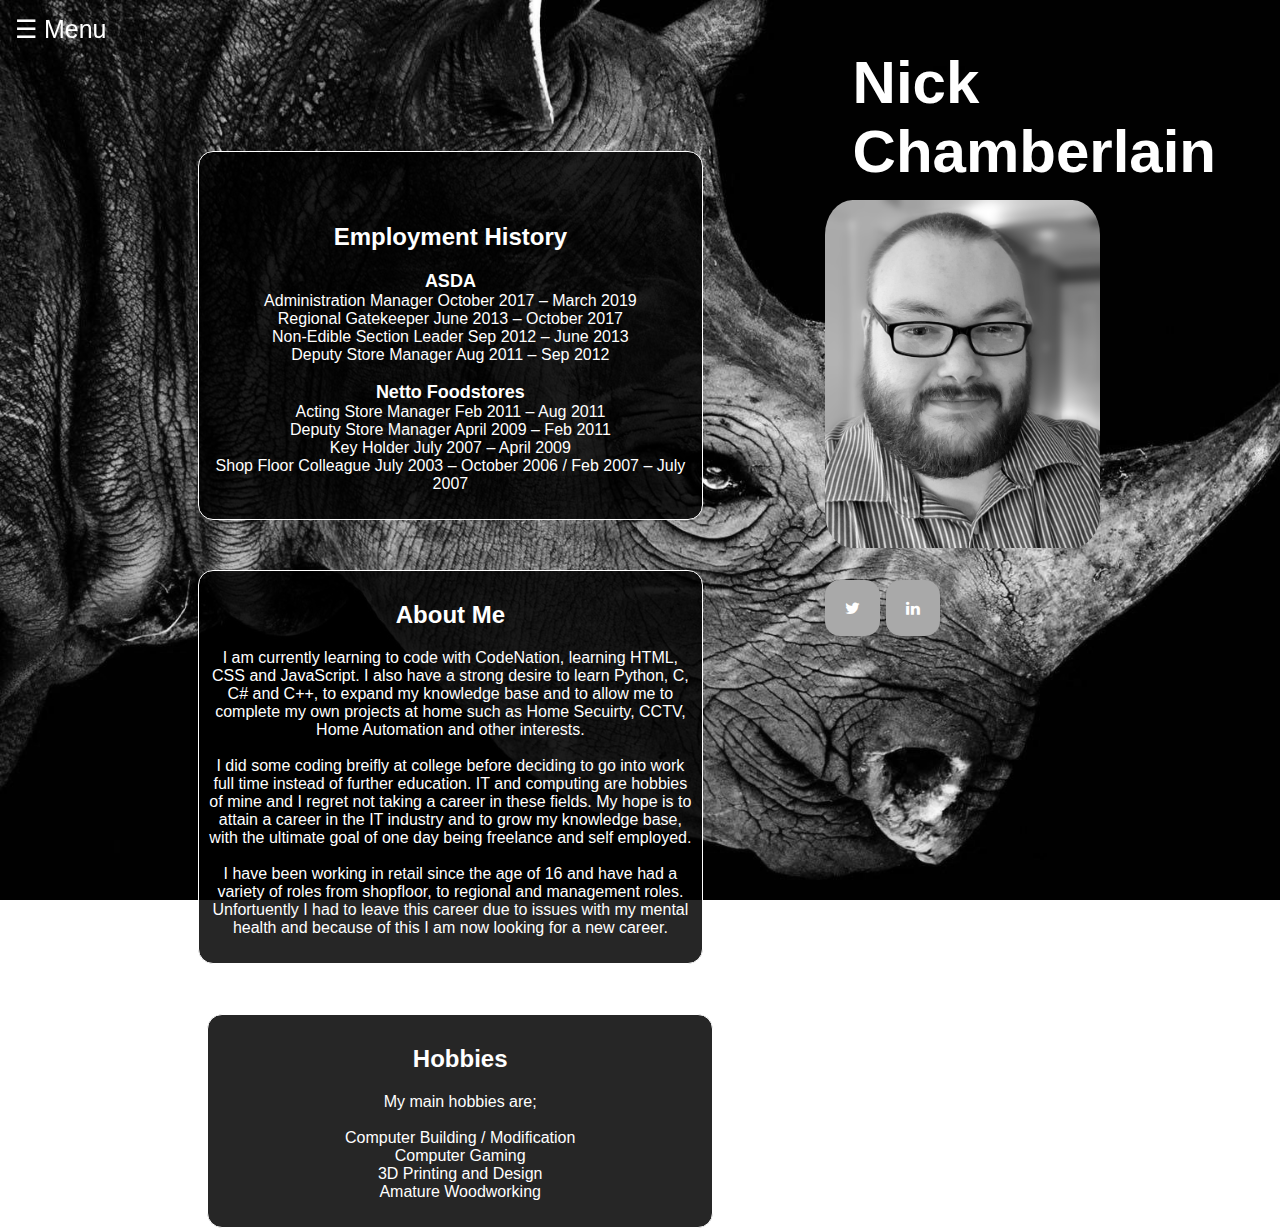
<file: aboutme.html>
<!DOCTYPE html>
<html lang="en">
<head>
    <script src="scripts/myjs.js"></script>
    <link href="styles/aboutme.css" rel="stylesheet" type="text/css">
    <link rel="stylesheet" href="https://cdnjs.cloudflare.com/ajax/libs/font-awesome/4.7.0/css/font-awesome.min.css">
    <meta charset="UTF-8">
    <meta name="viewport" content="width=device-width, initial-scale=1.0">
    <title>About Me</title>
</head>
<body>
    <div id="mySidenav" class="sidenav">
        <a href="javascript:void(0)" class="closebtn" onclick="closeNav()">&times;</a>
        <a href="index.html">Home</a>
        <a href="u1outcome1.html">Unit 1 Outcome 1</a>
        <a href="u1outcome2.html">Unit 1 Outcome 2</a>
        <a href="u1outcome3.html">Unit 1 Outcome 3</a>
        <a href="u2outcome1.html">Unit 2 Outcome 1</a>
        <a href="aboutme.html">About Me</a>
    </div>
       <span class="openbutton fade-1" onclick="openNav()">☰ Menu</span>
    </div>
    <div>
        <h1 class="ha">Nick <br>Chamberlain</h1>
    </div>
    <br>
    <div>
        <p class="pa">
            <img src="images/downloadmodify.png"> 
        </p>
    </div>
    <div class= "pa fa">
            <a href="https://twitter.com/Force980" class="fa fa-twitter" target="_blank"></a>
            <a href="https://www.linkedin.com/in/nick-chamberlain-4a56931a3/" class="fa fa-linkedin" target="_blank"></a>
    </div>
    <div class="hb">
        <p>
        <h2>Employment History</h2>
        <b><font size="4">ASDA</font></b>
            <br>Administration Manager October 2017 – March 2019
            <br>Regional Gatekeeper June 2013 – October 2017
            <br>Non-Edible Section Leader Sep 2012 – June 2013
            <br>Deputy Store Manager Aug 2011 – Sep 2012
            <br>
            <br><b><font size="4">Netto Foodstores</font></b>
            <br>Acting Store Manager Feb 2011 – Aug 2011
            <br>Deputy Store Manager April 2009 – Feb 2011
            <br>Key Holder July 2007 – April 2009
            <br>Shop Floor Colleague July 2003 – October 2006 / Feb 2007 – July 2007
        </p>
    </div>
    <div class="hc">
        <p>
        <h2>About Me</h2>
            I am currently learning to code with CodeNation, learning HTML, CSS and JavaScript. 
            I also have a strong desire to learn Python, C, C# and C++, to expand my knowledge 
            base and to allow me to complete my own projects at home such as Home Secuirty, CCTV, 
            Home Automation and other interests.
            <br>
            <br>
            I did some coding breifly at college before deciding to go into work full time instead of
            further education. IT and computing are hobbies of mine and I regret not taking a career in
            these fields. My hope is to attain a career in the IT industry and to grow my knowledge base,
            with the ultimate goal of one day being freelance and self employed.
            <br>
            <br>
            I have been working in retail since the age of 16 and have had a variety of roles from shopfloor,
            to regional and management roles. Unfortuently I had to leave this career due to issues with my 
            mental health and because of this I am now looking for a new career. 
        </p>
    </div>
    <div class="hd">
        <p>
        <h2>Hobbies</h2>
        My main hobbies are;
            <br>
            <br>Computer Building / Modification
            <br>Computer Gaming
            <br>3D Printing and Design
            <br>Amature Woodworking
        </p>
    </div>
</body>
</html>
</file>
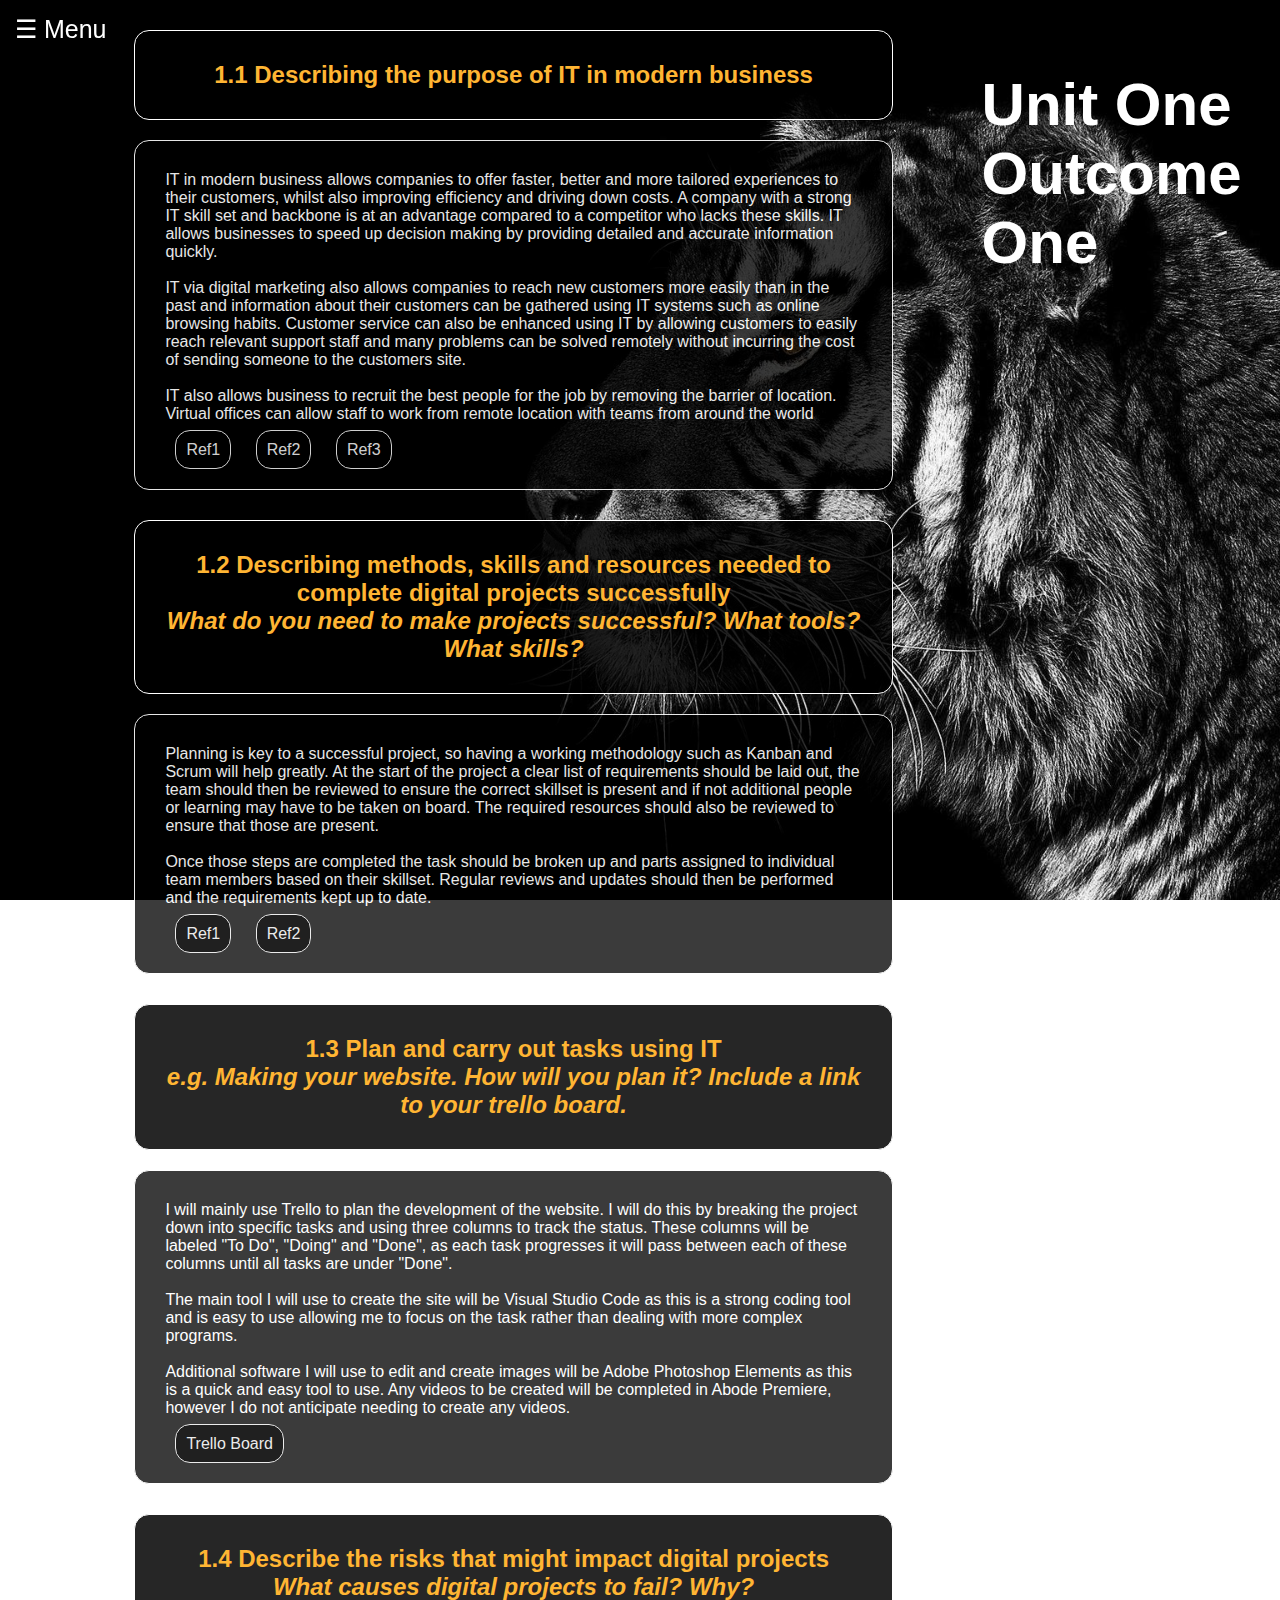
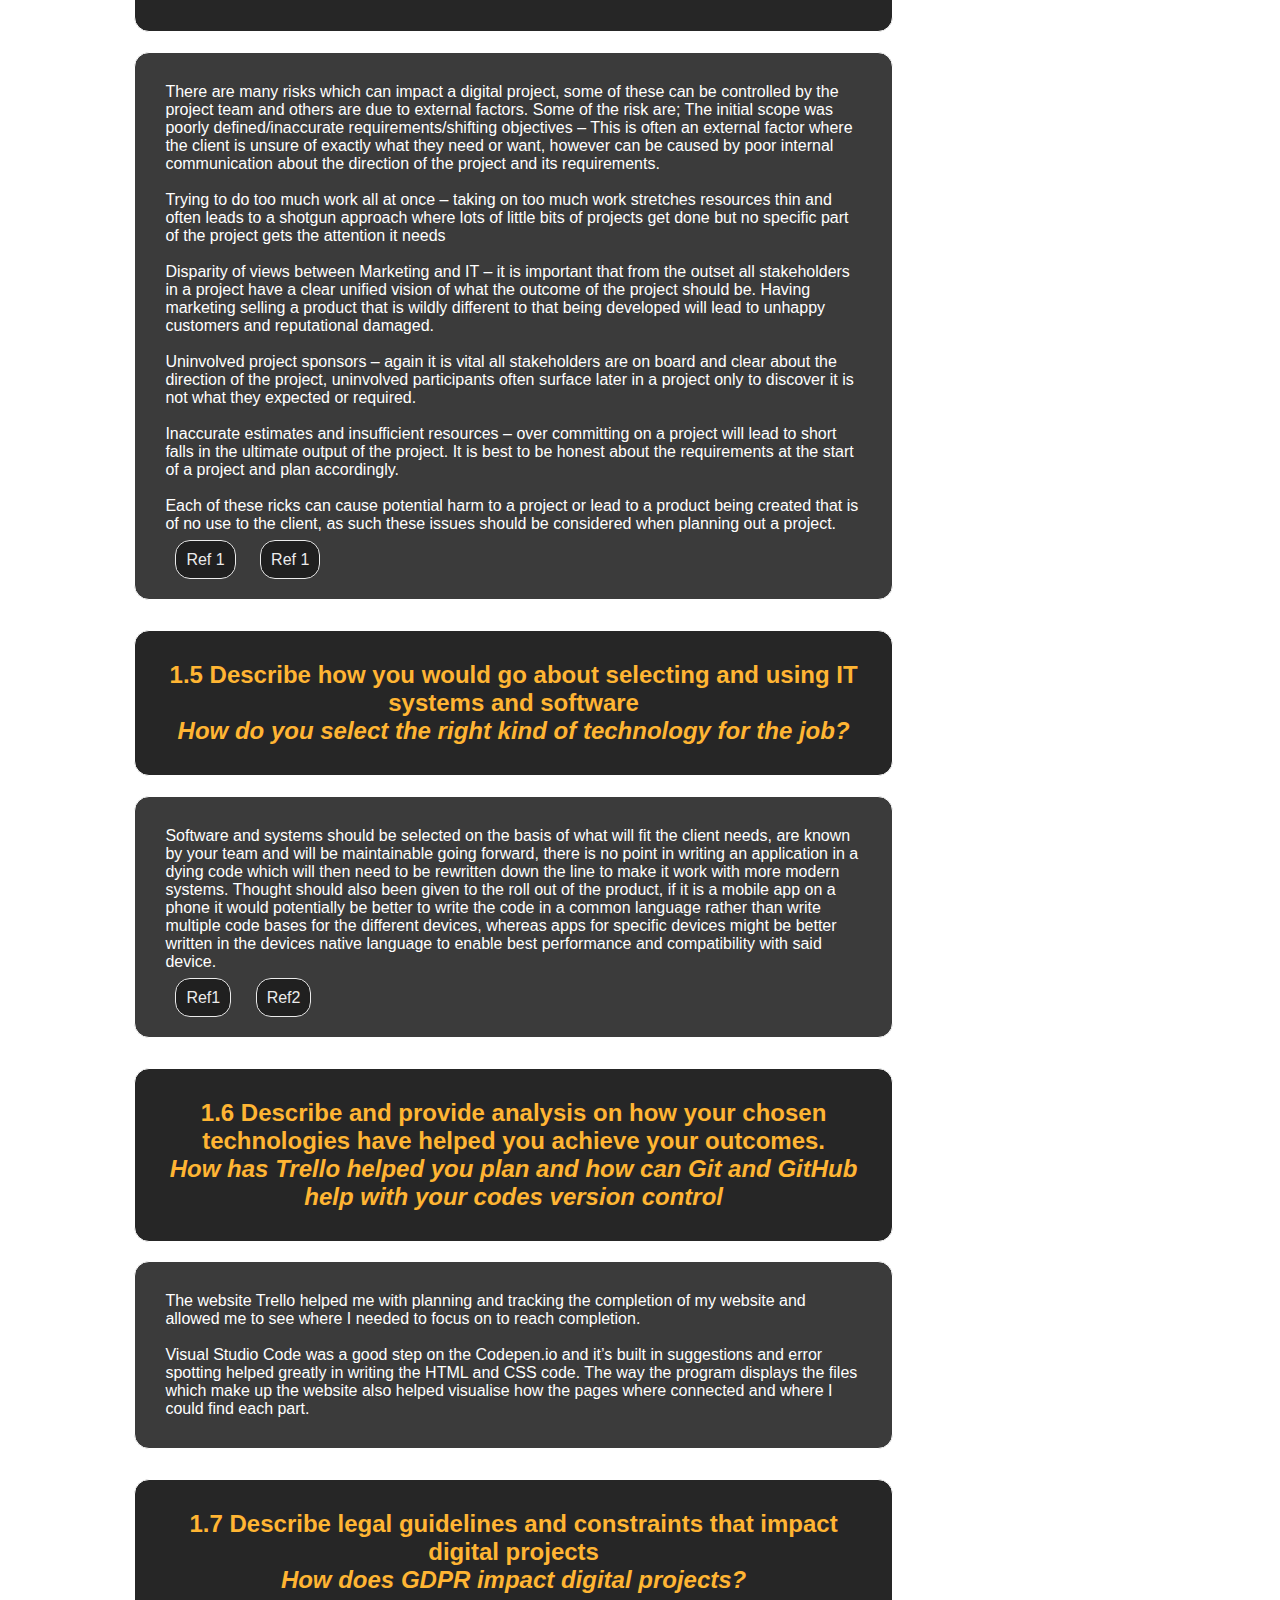
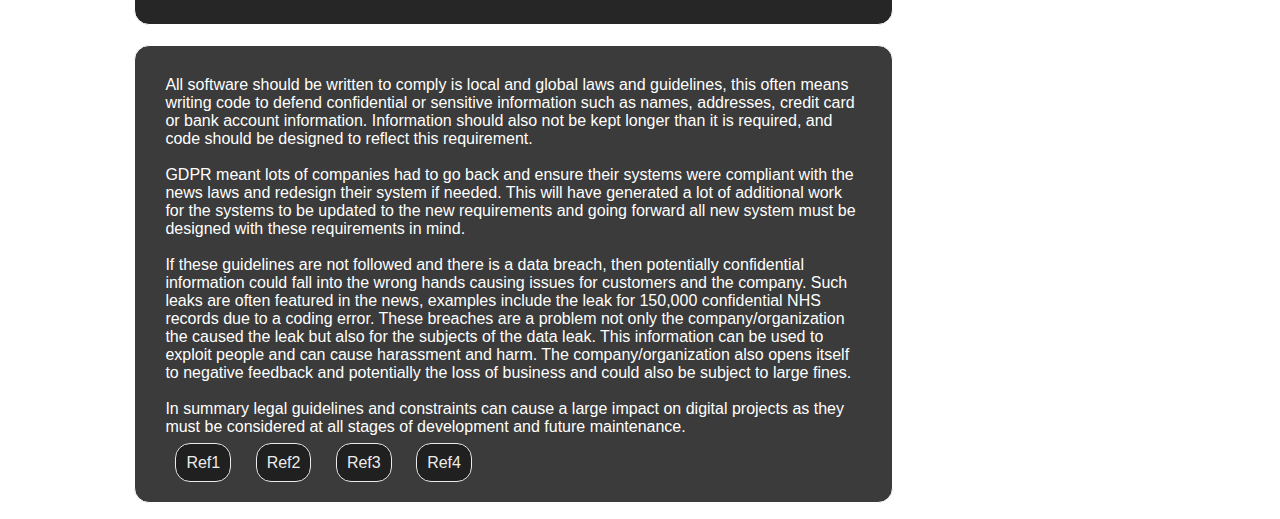
<file: u1outcome1.html>
<!DOCTYPE html>
<html lang="en">
<head>
    <script src="scripts/myjs.js"></script>
    <link href="styles/outcome1.css" rel="stylesheet" type="text/css">
    <meta charset="UTF-8">
    <meta name="viewport" content="width=device-width, initial-scale=1.0">
    <title>Unit 1 Outcome One</title>
</head>
<body>
    <div id="mySidenav" class="sidenav">
        <a href="javascript:void(0)" class="closebtn" onclick="closeNav()">&times;</a>
        <a href="index.html">Home</a>
        <a href="u1outcome1.html">Unit 1 Outcome 1</a>
        <a href="u1outcome2.html">Unit 1 Outcome 2</a>
        <a href="u1outcome3.html">Unit 1 Outcome 3</a>
        <a href="u2outcome1.html">Unit 2 Outcome 1</a>
        <a href="aboutme.html">About Me</a>
    </div>
       <span class="openbutton" onclick="openNav()">☰ Menu</span>
    </div>
    <div class="ha">
    <h1>Unit One <br>Outcome <br>One</h1>
    </div>
    <div>
        <h2 class="posone">1.1 Describing the purpose of IT in modern business</h2>
            <p>IT in modern business allows companies to offer faster, better and more tailored experiences to their customers, 
                whilst also improving efficiency and driving down costs. A company with a strong IT skill set and backbone is at an 
                advantage compared to a competitor who lacks these skills. IT allows businesses to speed up decision making by providing 
                detailed and accurate information quickly.
                <br>
                <br>
                IT via digital marketing also allows companies to reach new customers more easily than in the past and information about 
                their customers can be gathered using IT systems such as online browsing habits. Customer service can also be enhanced 
                using IT by allowing customers to easily reach relevant support staff and many problems can be solved remotely without 
                incurring the cost of sending someone to the customers site.
                <br>
                <br>
                IT also allows business to recruit the best people for the job by removing the barrier of location. Virtual offices can allow staff to work from remote location with teams from around the world
                <br>
                <br>
                <a class="aa" target="_blank" href="https://www.udemy.com/blog/importance-of-information-technology/">Ref1</a>
                <a class="aa" target="_blank" href="https://www.linkedin.com/pulse/role-information-technology-business-success-abid-afzal-butt">Ref2</a>
                <a class="aa" target="_blank" href="https://www.business2community.com/tech-gadgets/importance-information-technology-business-today-01393380">Ref3</a>
            </p>
        <h2>1.2 Describing methods, skills and resources needed to complete digital projects successfully 
                <br>
                <i>What do you need to make projects successful?
                What tools? What skills?</i></h2>
            <p>Planning is key to a successful project, so having a working methodology such as Kanban and Scrum will help greatly. At the 
                start of the project a clear list of requirements should be laid out, the team should then be reviewed to ensure the correct 
                skillset is present and if not additional people or learning may have to be taken on board. The required resources should 
                also be reviewed to ensure that those are present.
                <br>
                <br>
                Once those steps are completed the task should be broken up and parts assigned to individual team members based on their skillset. 
                Regular reviews and updates should then be performed and the requirements kept up to date.
                <br>
                <br>
                <a class="aa" target="_blank" href="https://asahitechnologies.com/blog/how-to-choose-the-right-software-development-methodology/">Ref1</a>
                <a class="aa" target="_blank" href="https://www.liquidplanner.com/blog/5-steps-to-getting-a-project-done/">Ref2</a>
                </p>
        <h2>1.3 Plan and carry out tasks using IT 
            <br>
             <i>e.g. Making your website. How will you plan it? Include a link to
                your trello board.</i></h2>
            <p>  I will mainly use Trello to plan the development of the website. I will do this by breaking the project down into specific tasks and using three columns to track the status. These columns will be labeled "To Do", "Doing" and "Done", as each task progresses it will pass between each of these columns until all tasks are under "Done".
                <br>
                <br>
                The main tool I will use to create the site will be Visual Studio Code as this is a strong coding tool and is easy to use allowing me to focus on the task rather than dealing with more complex programs.
                <br>
                <br>
                Additional software I will use to edit and create images will be Adobe Photoshop Elements as this is a quick and easy tool to use. Any videos to be created will be completed in Abode Premiere, however I do not anticipate needing to create any videos.
                <br>
                <br>
                <a class="aa" target="_blank" href="https://trello.com/b/Or5E2ef5/creating-website">Trello Board</a>
            </p>
            <h2>1.4 Describe the risks that might impact digital projects 
            <br>
            <i>What causes digital projects to fail? Why?</i></h2>
            <p>There are many risks which can impact a digital project, some of these can be controlled by the project team and others are due to external factors. Some of the risk are;
                The initial scope was poorly defined/inaccurate requirements/shifting objectives – This is  often an external factor where the client is unsure of exactly what they need or want, however can be caused by poor internal communication about the direction of the project and its requirements. 
                <br>
                <br>
                Trying to do too much work all at once – taking on too much work stretches resources thin and often leads to a shotgun approach where lots of little bits of projects get done but no specific part of the project gets the attention it needs
                <br>
                <br>
                Disparity of views between Marketing and IT – it is important that from the outset all stakeholders in a project have a clear unified vision of what the outcome of the project should be. Having marketing selling a product that is wildly different to that being developed will lead to unhappy customers and reputational damaged.
                <br>
                <br>
                Uninvolved project sponsors – again it is vital all stakeholders are on board and clear about the direction of the project, uninvolved participants often surface later in a project only to discover it is not what they expected or required. 
                <br>
                <br>
                Inaccurate estimates and insufficient resources – over committing on a project will lead to short falls in the ultimate output of the project. It is best to be honest about the requirements at the start of a project and plan accordingly.  
                <br>
                <br>
                Each of these ricks can cause potential harm to a project or lead to a product being created that is of no use to the client, as such these issues should be considered when planning out a project.
               <br>
               <br>
               <a class="aa" target="_blank" href="https://www.manchesterdigital.com/post/manchester-digital/why-digital-projects-fail">Ref 1</a>
               <a class="aa" target="_blank" href="https://www.askspoke.com/blog/it/reasons-for-it-project-failure/">Ref 1</a>
            </p>
            <h2>1.5 Describe how you would go about selecting and using IT systems and software 
            <br>
            <i>How do you select the right kind of technology for the job?</i></h2>
            <p>Software and systems should be selected on the basis of what will fit the client needs, are known by your 
                team and will be maintainable going forward, there is no point in writing an application in a dying code 
                which will then need to be rewritten down the line to make it work with more modern systems. Thought should 
                also been given to the roll out of the product, if it is a mobile app on a phone it would potentially be better 
                to write the code in a common language rather than write multiple code bases for the different devices, whereas 
                apps for specific devices might be better written in the devices native language to enable best performance 
                and compatibility with said device.
                <br>
                <br>
            <a class="aa" target="_blank" href=" https://medium.com/flowingis/choosing-the-right-technology-for-the-right-project-dda9fa27320f">Ref1</a>
            <a class="aa" target="_blank" href=" https://www.techrepublic.com/forums/discussions/how-to-select-the-right-technology-for-the-job">Ref2</a>
            </p>
            <h2>1.6 Describe and provide analysis on how your chosen technologies have helped you achieve your outcomes. 
            <br>
            <i>How has Trello helped you plan and how can Git and GitHub help with your codes version control</i></h2>
            <p>The website Trello helped me with planning and tracking the completion of my website and allowed me to see where I needed to focus on to reach completion.
                <br>
                <br>
                Visual Studio Code was a good step on the Codepen.io and it’s built in suggestions and error spotting helped greatly in writing the HTML and CSS code. The way the program displays the files which make up the website also helped visualise how the pages where connected and where I could find each part.
                </p>
            <h2>1.7 Describe legal guidelines and constraints that impact digital projects 
            <br>
            <i>How does GDPR impact digital projects?</i></h2>
            <p>All software should be written to comply is local and global laws and guidelines, this often means writing code to defend confidential or sensitive information such as names, addresses, 
                credit card or bank account information. Information should also not be kept longer than it is required, and code should be designed to reflect this requirement. 
                <br>
                <br>
                GDPR meant lots of companies had to go back and ensure their systems were compliant with the news laws and redesign their system if needed. This will have generated a lot of additional 
                work for the systems to be updated to the new requirements and going forward all new system must be designed with these requirements in mind. 	
                <br>
                <br>
                If these guidelines are not followed and there is a data breach, then potentially confidential information could fall into the wrong hands causing issues for customers and the company. 
                Such leaks are often featured in the news, examples include the leak for 150,000 confidential NHS records due to a coding error. These breaches are a problem not only the company/organization 
                the caused the leak but also for the subjects of the data leak. This information can be used to exploit people and can cause harassment and harm. The company/organization also opens itself to 
                negative feedback and potentially the loss of business and could also be subject to large fines.
                <br>
                <br>
                In summary legal guidelines and constraints can cause a large impact on digital projects as they must be considered at all stages of development and future maintenance.                
                <br>
                <br>
                <a class="aa" target="_blank" href="https://www.monterail.com/blog/introduction-to-gdpr-for-digital-companies">Ref1</a>
                <a class="aa" target="_blank" href="https://www.cpomagazine.com/data-protection/gdpr-fines-top-126-million-with-over-160000-data-breaches-reported/">Ref2</a>
                <a class="aa" target="_blank" href="https://www.bbc.co.uk/news/technology-44682369">Ref3</a>
                <a class="aa" target="_blank" href="https://advisera.com/eugdpracademy/blog/2019/02/20/how-does-gdpr-affect-digital-marketing/">Ref4</a>
                </p>
    </div>
</body>
</html>
</file>
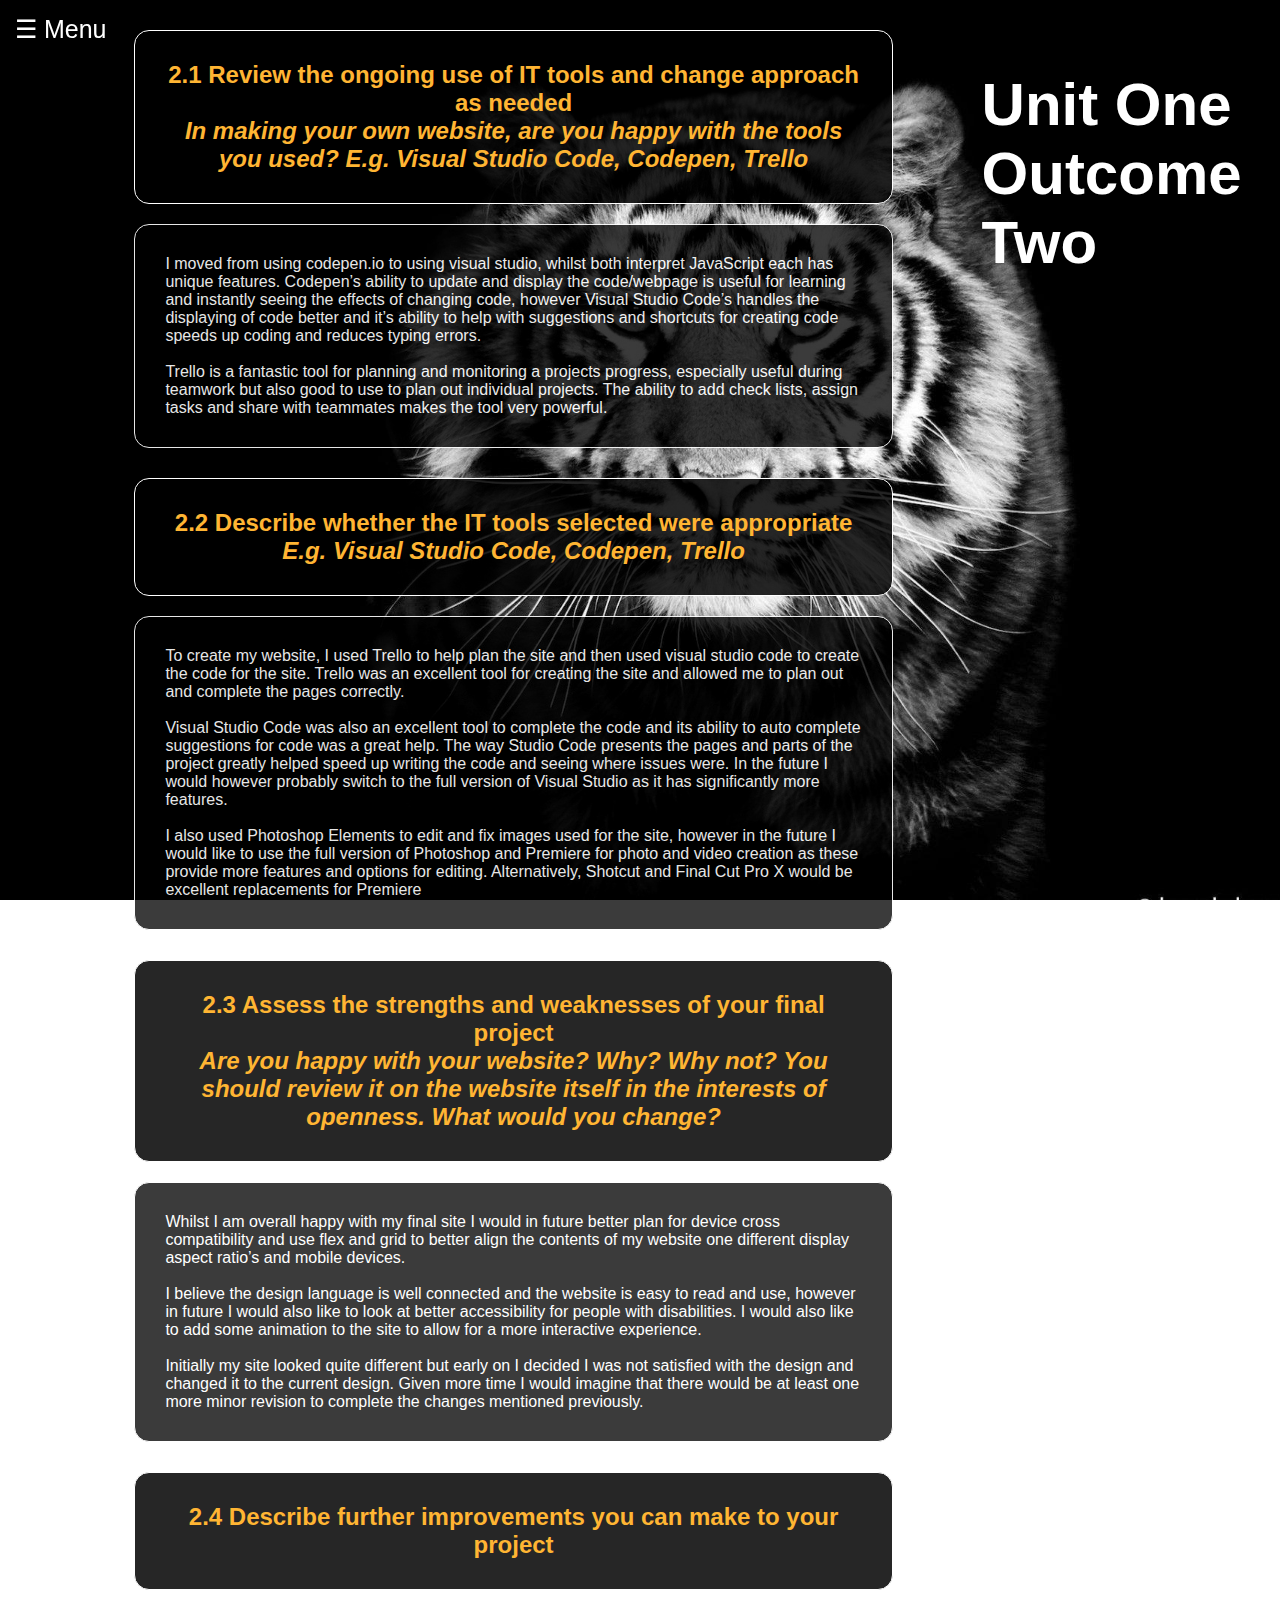
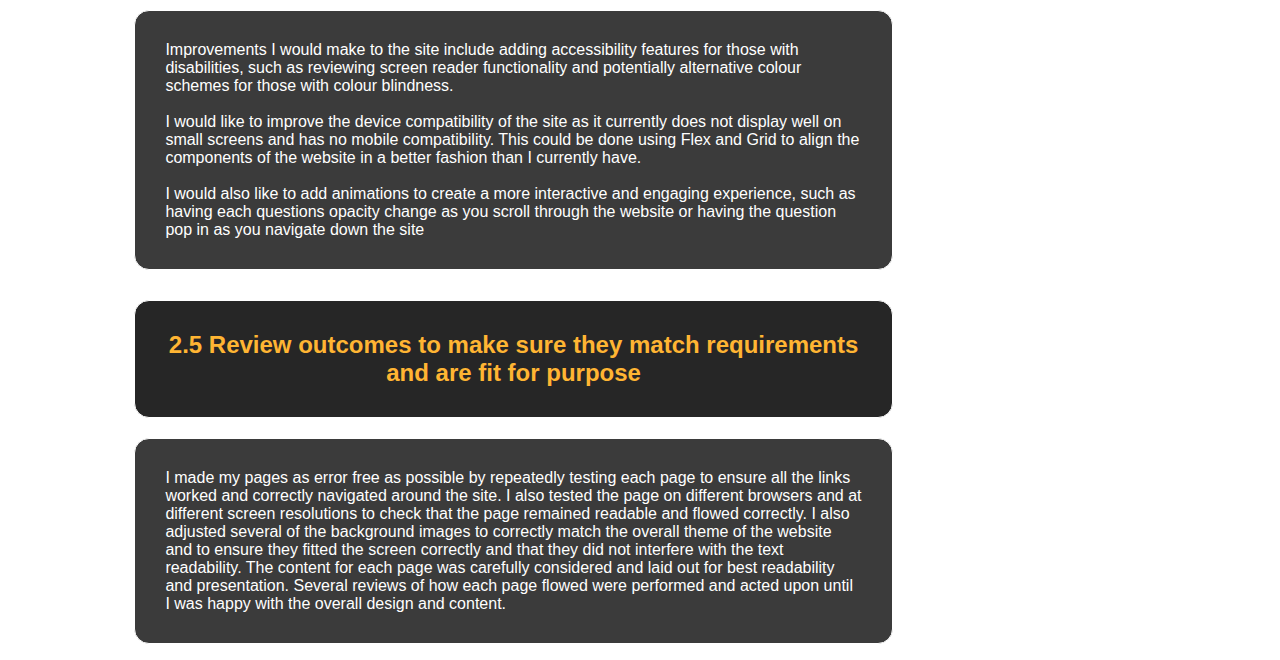
<file: u1outcome2.html>
<!DOCTYPE html>
<html lang="en">
<head>
    <script src="scripts/myjs.js"></script>
    <link href="styles/outcome2.css" rel="stylesheet" type="text/css">
    <meta charset="UTF-8">
    <meta name="viewport" content="width=device-width, initial-scale=1.0">
    <title>Unit 1 Outcome Two</title>
</head>
<body>
    <div id="mySidenav" class="sidenav">
        <a href="javascript:void(0)" class="closebtn" onclick="closeNav()">&times;</a>
        <a href="index.html">Home</a>
        <a href="u1outcome1.html">Unit 1 Outcome 1</a>
        <a href="u1outcome2.html">Unit 1 Outcome 2</a>
        <a href="u1outcome3.html">Unit 1 Outcome 3</a>
        <a href="u2outcome1.html">Unit 2 Outcome 1</a>
        <a href="aboutme.html">About Me</a>
    </div>
       <span class="openbutton" onclick="openNav()">☰ Menu</span>
    <div class="ha">
        <h1>Unit One <br>Outcome <br>Two</h1>
    </div>
    <div>
        <h2>2.1 Review the ongoing use of IT tools and change
            approach as needed 
            <br>
            <i>In making your own website, are you happy with the tools you used?
            E.g. Visual Studio Code, Codepen, Trello</i></h2>
            <p>I moved from using codepen.io to using visual studio, whilst both interpret JavaScript each has unique features. Codepen’s ability to update and 
                display the code/webpage is useful for learning and instantly seeing the effects of changing code, however Visual Studio Code’s handles the displaying 
                of code better and it’s ability to help with suggestions and shortcuts for creating code speeds up coding and reduces typing errors.
            <br>    
            <br>
            Trello is a fantastic tool for planning and monitoring a projects progress, especially useful during teamwork but also good to use to plan out individual projects. 
            The ability to add check lists, assign tasks and share with teammates makes the tool very powerful.
            </p>
        <h2>2.2 Describe whether the IT tools selected were appropriate 
            <br>
            <i>E.g. Visual Studio Code, Codepen, Trello</i></h2>
            <p>To create my website, I used Trello to help plan the site and then used visual studio code to create the code for the site. Trello was an excellent tool for creating the site and allowed me to plan out and complete the pages correctly. 
            <br>
            <br>
            Visual Studio Code was also an excellent tool to complete the code and its ability to auto complete suggestions for code was a great help. The way Studio Code presents the pages and parts of the project greatly helped speed up writing the code and seeing where issues were.  In the future I would however probably switch to the full version of Visual Studio as it has significantly more features.
            <br>   
            <br>
                I also used Photoshop Elements to edit and fix images used for the site, however in the future I would like to use the full version of 
                Photoshop and Premiere for photo and video creation as these provide more features and options for editing. Alternatively, Shotcut and Final Cut Pro X would be excellent replacements for Premiere
            </p>
        <h2>2.3 Assess the strengths and weaknesses of your final project 
            <br> 
            <i>Are you happy with your website?
            Why? Why not? You should review it on the
            website itself in the interests of openness. What
            would you change?</i></h2>
            <p>Whilst I am overall happy with my final site I would in future better plan for device cross compatibility and use flex and grid to better align the contents of my website one different display aspect ratio’s and mobile devices.
            <br>
            <br>
            I believe the design language is well connected and the website is easy to read and use, however in future I would also like to look at better accessibility for people with disabilities. I would also like to add some animation to the site to allow for a more interactive experience.
            <br>
            <br>
            Initially my site looked quite different but early on I decided I was not satisfied with the design and changed it to the current design. Given more time I would imagine that there would be at least one more minor revision to complete the changes mentioned previously. 
            </p>
        <h2>2.4 Describe further improvements you can make
            to your project</h2>
            <p>Improvements I would make to the site include adding accessibility features for those with disabilities, such as reviewing screen reader functionality and potentially alternative colour schemes for those with colour blindness.
            <br>
            <br>
            I would like to improve the device compatibility of the site as it currently does not display well on small screens and has no mobile compatibility. This could be done using Flex and Grid to align the components of the website in a better fashion than I currently have.  
            <br>
            <br>
            I would also like to add animations to create a more interactive and engaging experience, such as having each questions opacity change as you scroll through the website or having the question pop in as you navigate down the site
            </p>
        <h2>2.5 Review outcomes to make sure they match requirements and are fit for purpose</h2>
            <p>I made my pages as error free as possible by repeatedly testing each page to ensure all the links worked and correctly navigated around the site. I also tested the page on different browsers and at different screen resolutions to check that the page remained readable and flowed correctly. I also adjusted several of the background images to correctly match the overall theme of the website and to ensure they fitted the screen correctly and that they did not interfere with the text readability.        The content for each page was carefully considered and laid out for best readability and presentation. Several reviews of how each page flowed were performed and acted upon until I was happy with the overall design and content. 
        </p>
    </div>
</body>
</html>
</file>
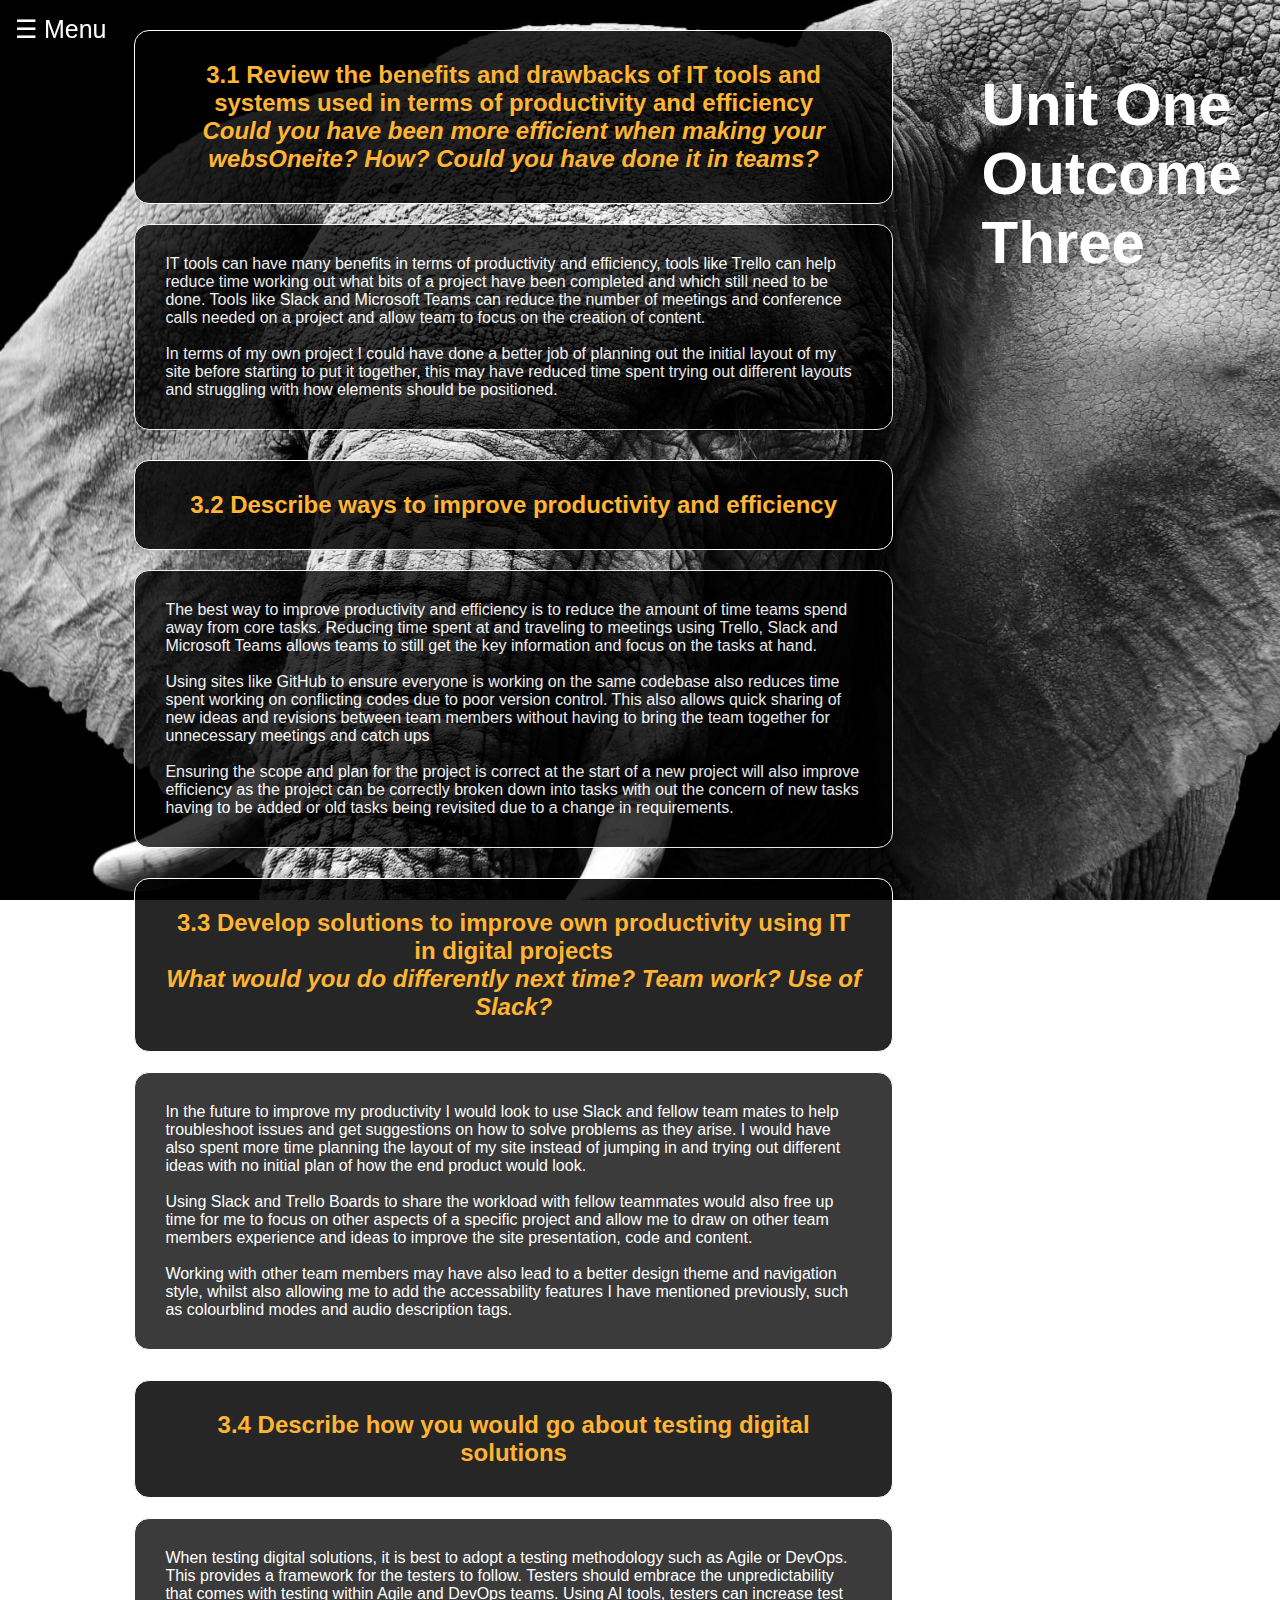
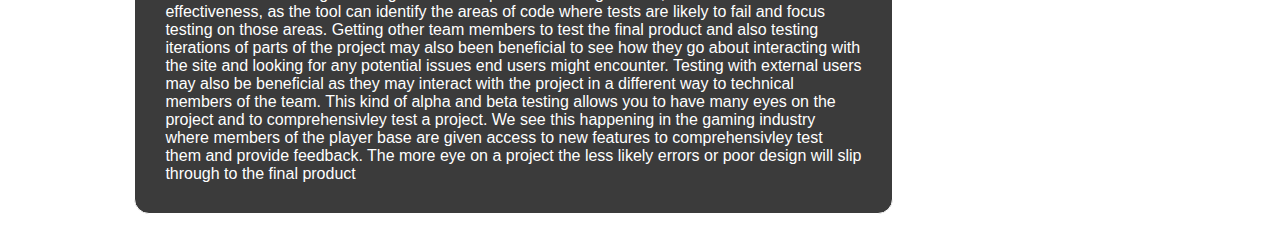
<file: u1outcome3.html>
<!DOCTYPE html>
<html lang="en">
<head>
    <script src="scripts/myjs.js"></script>
    <link href="styles/outcome3.css" rel="stylesheet" type="text/css">
    <meta charset="UTF-8">
    <meta name="viewport" content="width=device-width, initial-scale=1.0">
    <title>Unit 1 Outcome Three</title>
</head>
<body>
    <div id="mySidenav" class="sidenav">
        <a href="javascript:void(0)" class="closebtn" onclick="closeNav()">&times;</a>
        <a href="index.html">Home</a>
        <a href="u1outcome1.html">Unit 1 Outcome 1</a>
        <a href="u1outcome2.html">Unit 1 Outcome 2</a>
        <a href="u1outcome3.html">Unit 1 Outcome 3</a>
        <a href="u2outcome1.html">Unit 2 Outcome 1</a>
        <a href="aboutme.html">About Me</a>
    </div>
       <span class="openbutton" onclick="openNav()">☰ Menu</span>
    </div>
    <div class="ha">
        <h1>Unit One <br>Outcome <br>Three</h1>
    </div>
    <div>
            <h2>
            3.1 Review the benefits and drawbacks of IT tools
            and systems used in terms of productivity and
            efficiency 
            <br>
            <i>Could you have been more efficient
            when making your websOneite? How? Could you have
            done it in teams?</i>
            </h2>
            <p>IT tools can have many benefits in terms of productivity and efficiency, tools like Trello can help reduce time working 
                out what bits of a project have been completed and which still need to be done. Tools like Slack and Microsoft Teams can 
                reduce the number of meetings and conference calls needed on a project and allow team to focus on the creation of content.
                <br>
                <br>
                In terms of my own project I could have done a better job of planning out the initial layout of my site before starting to 
                put it together, this may have reduced time spent trying out different layouts and struggling with how elements should be positioned. 
            </p>
            <h2>3.2 Describe ways to improve productivity and efficiency</h2>
            <p>The best way to improve productivity and efficiency is to reduce the amount of time teams spend away from core tasks. 
                Reducing time spent at and traveling to meetings using Trello, Slack and Microsoft Teams allows teams to still get the key information 
                and focus on the tasks at hand. 
                <br>
                <br>
                Using sites like GitHub to ensure everyone is working on the same codebase also reduces time spent working on conflicting 
                codes due to poor version control. This also allows quick sharing of new ideas and revisions between team members without having to bring the team
                together for unnecessary meetings and catch ups
                <br>
                <br>
                Ensuring the scope and plan for the project is correct at the start of a new project will also improve efficiency as the project can be correctly 
                broken down into tasks with out the concern of new tasks having to be added or old tasks being revisited due to a change in requirements.
                </p>
            <h2>3.3 Develop solutions to improve own productivity
            using IT in digital projects 
            <br>
            <i>What would you do differently next time? Team work? Use of Slack?</i></h2>
            <p>In the future to improve my productivity I would look to use Slack and fellow team mates to help troubleshoot issues and get suggestions 
                on how to solve problems as they arise. I would have also spent more time planning the layout of my site instead of jumping in and trying
                out different ideas with no initial plan of how the end product would look.  
                <br>
                <br>
                Using Slack and Trello Boards to share the workload with fellow teammates would also free up time for me to focus on other aspects of a 
                specific project and allow me to draw on other team members experience and ideas to improve the site presentation, code and content. 
                <br>
                <br>
                Working with other team members may have also lead to a better design theme and navigation style, whilst also allowing me to add the accessability 
                features I have mentioned previously, such as colourblind modes and audio description tags. 
            </p>
            <h2>3.4 Describe how you would go about testing
            digital solutions</h2>
            <p>When testing digital solutions, it is best to adopt a testing methodology such as Agile or DevOps. This provides a framework for the 
                testers to follow. Testers should embrace the unpredictability that comes with testing within Agile and DevOps teams. Using AI tools, 
                testers can increase test effectiveness, as the tool can identify the areas of code where tests are likely to fail and focus testing 
                on those areas.

                Getting other team members to test the final product and also testing iterations of parts of the project may  also been beneficial to see how
                they go about interacting with the site and looking for any potential issues end users might encounter. Testing with external users may also be 
                beneficial as they may interact with the project in a different way to technical members of the team. This kind of alpha and beta testing 
                allows you to have many eyes on the project and to comprehensivley test a project. We see this happening in the gaming industry where members of
                the player base are given access to new features to comprehensivley test them and provide feedback. The more eye on a project the less likely errors
                or poor design will slip through to the final product 
            </p>
    </div>
</body>
</html>
</file>
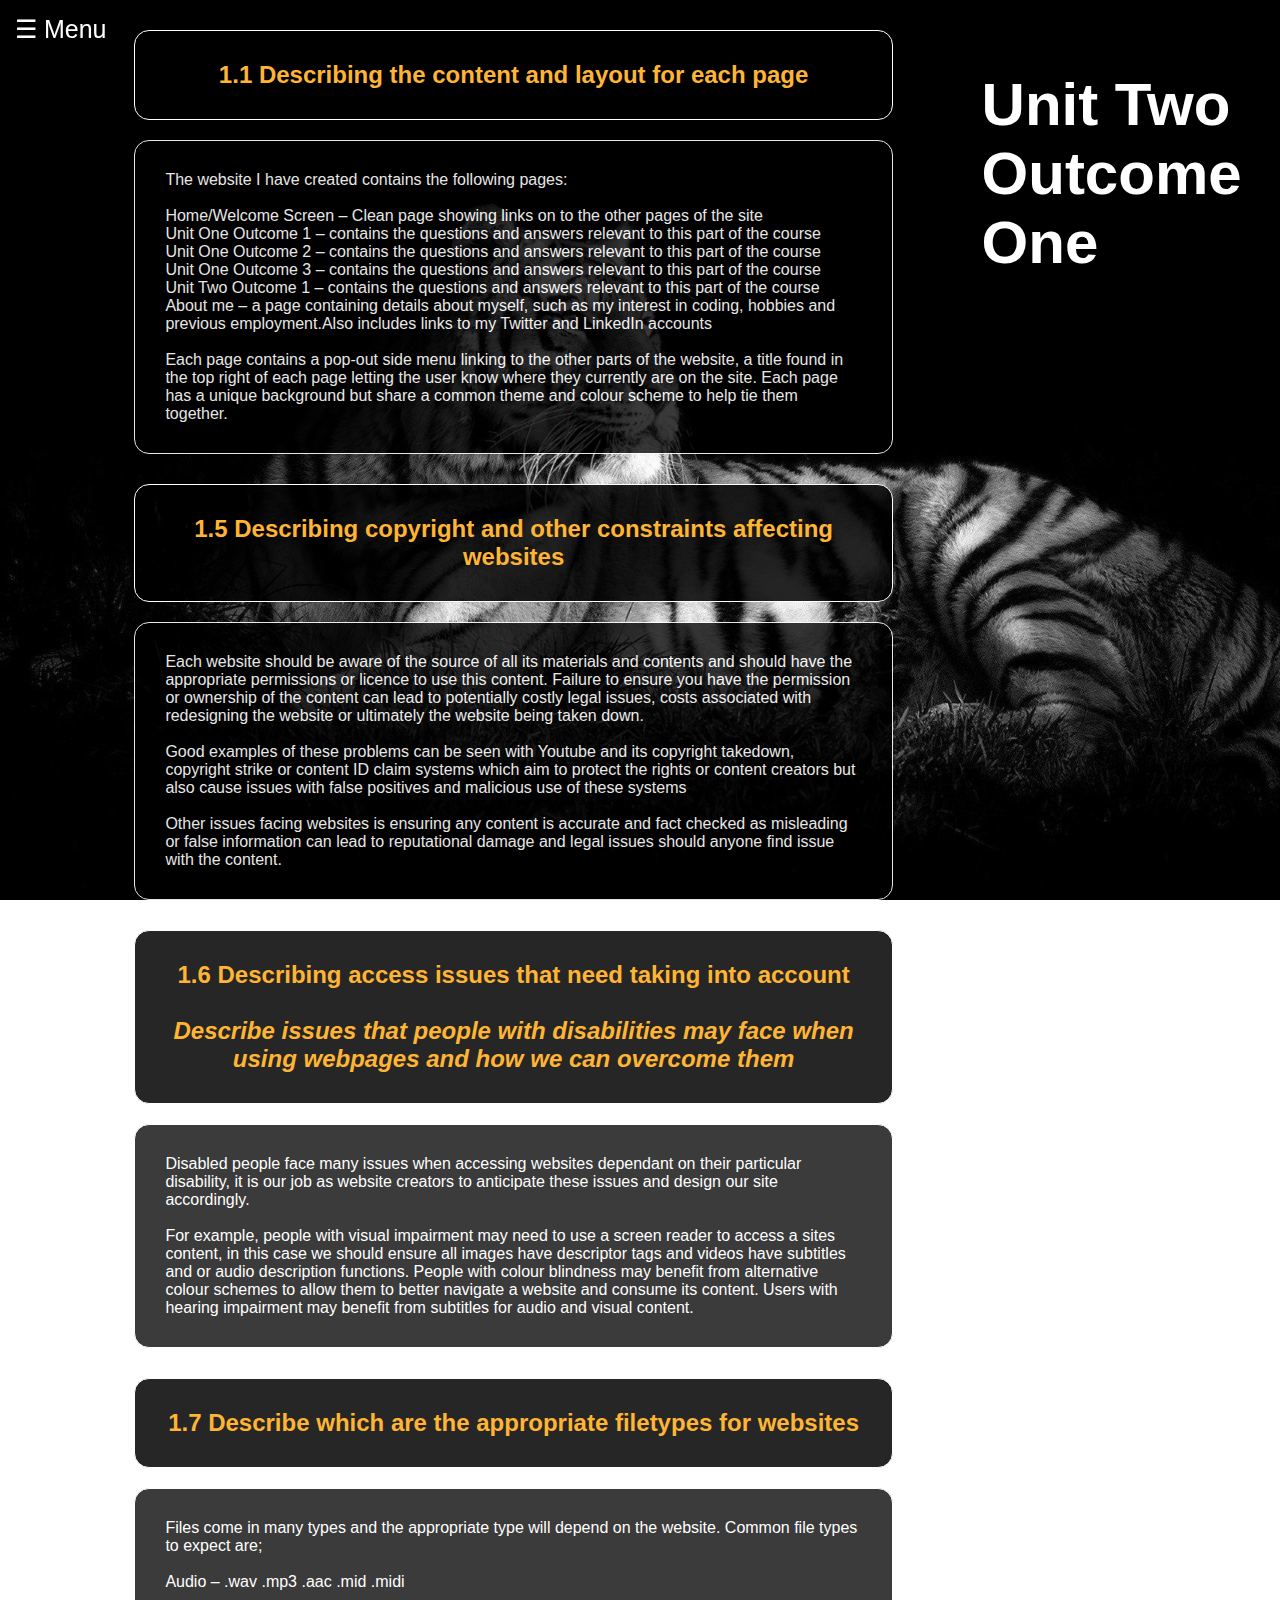
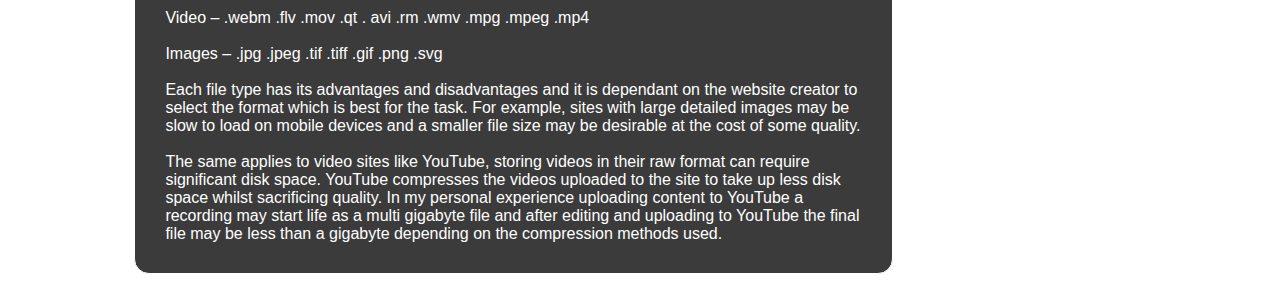
<file: u2outcome1.html>
<!DOCTYPE html>
<html lang="en">
<head>
    <script src="scripts/myjs.js"></script>
    <link href="styles/u2outcome1.css" rel="stylesheet" type="text/css">
    <meta charset="UTF-8">
    <meta name="viewport" content="width=device-width, initial-scale=1.0">
    <title>Unit 2 Outcome 3</title>
</head>
<body>
    <div id="mySidenav" class="sidenav">
        <a href="javascript:void(0)" class="closebtn" onclick="closeNav()">&times;</a>
        <a href="index.html">Home</a>
        <a href="u1outcome1.html">Unit 1 Outcome 1</a>
        <a href="u1outcome2.html">Unit 1 Outcome 2</a>
        <a href="u1outcome3.html">Unit 1 Outcome 3</a>
        <a href="u2outcome1.html">Unit 2 Outcome 1</a>
        <a href="aboutme.html">About Me</a>
    </div>
       <span class="openbutton" onclick="openNav()">☰ Menu</span>
    </div>
    <div class="ha">
        <h1>Unit Two <br>Outcome <br>One</h1>
    </div>
    <div>
        <h2>1.1 Describing the content and layout for each page </h2>
        <p>The website I have created contains the following pages:
            <br>
            <br>
            Home/Welcome Screen – Clean page showing links on to the other pages of the site
            <br>
            Unit One Outcome 1 – contains the questions and answers relevant to this part of the course
            <br>
            Unit One Outcome 2 – contains the questions and answers relevant to this part of the course
            <br>
            Unit One Outcome 3 – contains the questions and answers relevant to this part of the course
            <br>
            Unit Two Outcome 1 – contains the questions and answers relevant to this part of the course
            <br>
            About me – a page containing details about myself, such as my interest in coding, hobbies and previous employment.Also includes links to my Twitter and LinkedIn accounts
            <br>
            <br>
            Each page contains a pop-out side menu linking to the other parts of the website, a title found in the top right of each page letting the user know where they currently are on the site. Each page has a unique background but share a common theme and colour scheme to help tie them together. 
            </p>
        <h2>1.5 Describing copyright and other constraints affecting websites</h2>
        <p>Each website should be aware of the source of all its materials and contents and should have the 
            appropriate permissions or licence to use this content. Failure to ensure you have the permission 
            or ownership of the content can lead to potentially costly legal issues, costs associated with 
            redesigning the website or ultimately the website being taken down.
            <br>
            <br>
            Good examples of these problems can be seen with Youtube and its copyright takedown, copyright strike or 
            content ID claim systems which aim to protect the rights or content creators but also cause issues with false 
            positives and malicious use of these systems
            <br>
            <br>
            Other issues facing websites is ensuring any content is accurate and fact checked as misleading or false 
            information can lead to reputational damage and legal issues should anyone find issue with the content. 
            </p>
        <h2>1.6  Describing access issues that need taking into account
            <br>
            <br>
        <i>Describe issues that people with disabilities may face when using webpages and 
            how we can overcome them</i>
        </h2>
        <p>Disabled people face many issues when accessing websites dependant on their particular disability, 
            it is our job as website creators to anticipate these issues and design our site accordingly.
            <br>
            <br>
            For example, people with visual impairment may need to use a screen reader to access a sites content, 
            in this case we should ensure all images have descriptor tags and videos have subtitles and or audio 
            description functions. People with colour blindness may benefit from alternative colour schemes to allow 
            them to better navigate a website and consume its content. Users with hearing impairment may benefit from 
            subtitles for audio and visual content.
        </p>
        <h2>1.7 Describe which are the appropriate filetypes for websites</h2>
        <p>Files come in many types and the appropriate type will depend on the website. Common file types to expect are;
            <br>
            <br>
            Audio – .wav .mp3 .aac .mid .midi
            <br>
            <br>
            Video – .webm .flv .mov .qt . avi .rm .wmv .mpg .mpeg .mp4
            <br>
            <br>
            Images – .jpg .jpeg .tif .tiff .gif .png .svg
            <br>
            <br>
            Each file type has its advantages and disadvantages and it is dependant on the website creator to select the format 
            which is best for the task. For example, sites with large detailed images may be slow to load on mobile devices and a 
            smaller file size may be desirable at the cost of some quality.
            <br>
            <br>
            The same applies to video sites like YouTube, storing videos in their raw format can require significant disk space. 
            YouTube compresses the videos uploaded to the site to take up less disk space whilst sacrificing quality. In my personal
             experience uploading content to YouTube a recording may start life as a multi gigabyte file and after editing and 
             uploading to YouTube the final file may be less than a gigabyte depending on the compression methods used. 
            </p>
</div>
</body>
</html>
</file>
<file: styles/aboutme.css>
* {
  scroll-behavior: smooth;
  box-sizing: border-box;
}

body {
    background-image: url('../images/wp1864422-rhino-wallpapersBW.jpg');
    background-repeat: no-repeat;
    background-size: cover;
    background-attachment: fixed;
    font-family: Arial, Helvetica, sans-serif;
}

.sidenav {
    height: 100%;
    width: 0;
    position: fixed;
    top: 0;
    left: 0;
    background-color: black;
    overflow-x: hidden; 
    padding-top: 60px; 
    transition: 0.1s; 
    z-index: 999;
  }

.sidenav a {
    padding: 8px 8px 8px 8px;
    text-decoration: none;
    font-size: 25px;
    color: white;
    display: block;
    transition: 0.3s;
  }

.sidenav a:hover {
    color: gray;
  }

.sidenav .closebtn {
    position: absolute;
    top: 0;
    right: 25px;
    font-size: 36px;
    margin-left: 50px;
  }

.openbutton {
    position: fixed;
    top: 15px;
    left: 15px;
    font-size: 25px;
    cursor: pointer;
    color: white;
  }

.ha{
    vertical-align: top;
    position: fixed;
    right: 0px;
    font-size: 60px;
    color: white;
    float: right;
    margin-bottom: 10px;
    margin-right: 5%;
  }

.hb {
    position: relative;
    left: 15%;
    top: 125px;
    background: rgba(0, 0, 0, 0.85);
    border: 1px solid white;
    border-radius: 15px;
    text-align: center;
    width: 40%;
    color: white;
    padding: 10px;
  }

.hc {
    position: relative;
    left: 15%;
    top: 175px;
    background: rgba(0, 0, 0, 0.85);
    border: 1px solid white;
    border-radius: 15px;
    text-align: center;
    width: 40%;
    color: white;
    padding: 10px;
  }

.hd {
    position: relative;
    left: 13.40%;
    top: 195px;
    background: rgba(0, 0, 0, 0.85);
    border: 1px solid white;
    border-radius: 15px;
    text-align: center;
    width: 40%;
    color: white;
    margin: 30px;
    padding: 10px;
  }

.va {
    float: left;
    margin-top: -295px;
    margin-left: 350px;
    border-radius: 15px;
    display: block;
  }

img {
    border-radius: 10%;
    position: fixed;
    right: 180px;
    top: 200px;
    width: 275px;
  }

.pa {
    color: white;
    float: right;
    width: 100%;
    margin-right: 5%;
  }

.fa {
    padding: 20px;
    font-size: 30px;
    color: white;
    text-align: center;
    text-decoration: none;
    border-radius: 15px;
  }

.fa-twitter:hover {
    opacity: 0.7;
  }

.fa-linkedin:hover {
    opacity: 0.7;
  }

.fa-twitter {
    background: darkgray;
    color: white;
    position: fixed;
    right: 400px;
    top: 580px;
  }

.fa-linkedin {
    background: darkgray;
    color: white;
    position: fixed;
    right: 340px;
    top: 580px;
  }
</file>
<file: styles/outcome1.css>
* {
  scroll-behavior: smooth;
  box-sizing: border-box;
}

body {
    background-image: url('../images/wp5195965-black-and-white-tigers-wallpapers.jpg');
    background-repeat: no-repeat;
    background-size: cover;
    background-attachment: fixed;
    font-family: Arial, Helvetica, sans-serif;
}

.sidenav {
    height: 100%;
    width: 0;
    position: fixed;
    top: 0;
    left: 0;
    background-color: black;
    overflow-x: hidden; 
    padding-top: 60px; 
    transition: 0.1s; 
    z-index: 999;
  }

.sidenav a {
    padding: 8px 8px 8px 8px;
    text-decoration: none;
    font-size: 25px;
    color: white;
    display: block;
    transition: 0.3s;
  }

.sidenav a:hover {
    color: gray;
  }

.sidenav .closebtn {
    position: absolute;
    top: 0;
    right: 25px;
    font-size: 36px;
    margin-left: 50px;
  }

.openbutton {
    position: fixed;
    top: 15px;
    left: 15px;
    font-size: 25px;
    cursor: pointer;
    color: white;
}

.ha{
    vertical-align: top;
    position: fixed;
    right: 3%;
    font-size: 30px;
    color: white;
    float: right;
    margin-bottom: 10px;
  }

h2 {
    position: relative;
    left: 10%;
    text-align: center;
    width: 60%;
    margin-top: 30px;
    padding: 30px;
    background: rgba(0, 0, 0, 0.85);
    color: #FFB533;
    border: 1px solid white;
    border-radius: 15px 15px 15px 15px;
}

.s {
    text-align: center;
}

p {
    position: relative;
    left: 10%;
    text-align: left;
    padding: 30px;
    margin-top: 5px;
    background: rgba(0, 0, 0, 0.85);
    color: white;
    border: 1px solid white;
    border-radius: 15px 15px 15px 15px;
    opacity: 0.9;
    width: 60%;
}

.aa {
    background: rgba(0, 0, 0, 0.85);
    border: 1px solid white;
    border-radius: 15px 15px 15px 15px;
    opacity: 0.9;
    color: white;
    padding: 10px;
    cursor: pointer;
    z-index: 100;
    text-decoration: none;
    margin: 10px;
}

.aa:hover {
  color: gray;
}
</file>
<file: styles/outcome2.css>
* {
    scroll-behavior: smooth;
    box-sizing: border-box;
}

body {
    background-image: url('../images/wp2960683-wallpaper-tiger-white.jpg');
    background-repeat: no-repeat;
    background-size: cover;
    background-attachment: fixed;
    font-family: Arial, Helvetica, sans-serif;
}

.sidenav {
    height: 100%;
    width: 0;
    position: fixed;
    top: 0;
    left: 0;
    background-color: black;
    overflow-x: hidden; 
    padding-top: 60px; 
    transition: 0.1s; 
    z-index: 999;
  }

.sidenav a {
    padding: 8px 8px 8px 8px;
    text-decoration: none;
    font-size: 25px;
    color: white;
    display: block;
    transition: 0.3s;
  }

.sidenav a:hover {
    color: gray;
  }

.sidenav .closebtn {
    position: absolute;
    top: 0;
    right: 25px;
    font-size: 36px;
    margin-left: 50px;
  }

.openbutton {
    position: fixed;
    top: 15px;
    left: 15px;
    font-size: 25px;
    cursor: pointer;
    color: white;
}

.ha{
    vertical-align: top;
    position: fixed;
    right: 3%;
    font-size: 30px;
    color: white;
    float: right;
    margin-bottom: 10px;
  }

  h2 {
    position: relative;
    left: 10%;
    text-align: center;
    width: 60%;
    margin-top: 30px;
    padding: 30px;
    background: rgba(0, 0, 0, 0.85);
    color: #FFB533;
    border: 1px solid white;
    border-radius: 15px 15px 15px 15px;
}

p {
    position: relative;
    left: 10%;
    text-align: left;
    padding: 30px;
    margin-top: 5px;
    background: rgba(0, 0, 0, 0.85);
    color: white;
    border: 1px solid white;
    border-radius: 15px 15px 15px 15px;
    opacity: 0.9;
    width: 60%;
}

.aa {
  background: rgba(0, 0, 0, 0.85);
  border: 1px solid white;
  border-radius: 15px 15px 15px 15px;
  opacity: 0.9;
  color: white;
  text-align: center;
  padding: 10px;
  cursor: pointer;
  z-index: 100;
  text-decoration: none;
  margin: 10px;
}

.aa:hover {
  color: gray;
}
</file>
<file: styles/outcome3.css>
* {
    scroll-behavior: smooth;
    box-sizing: border-box;
}

body {
    background-image: url('../images/wp4256475-white-elephant-wallpapers.jpg');
    background-repeat: no-repeat;
    background-size: cover;
    background-attachment: fixed;
    font-family: Arial, Helvetica, sans-serif;
}

.sidenav {
    height: 100%;
    width: 0;
    position: fixed;
    top: 0;
    left: 0;
    background-color: black;
    overflow-x: hidden; 
    padding-top: 60px; 
    transition: 0.1s; 
    z-index: 999;
  }

.sidenav a {
    padding: 8px 8px 8px 8px;
    text-decoration: none;
    font-size: 25px;
    color: white;
    display: block;
    transition: 0.3s;
  }

.sidenav a:hover {
    color: gray;
  }

.sidenav .closebtn {
    position: absolute;
    top: 0;
    right: 25px;
    font-size: 36px;
    margin-left: 50px;
  }

.openbutton {
    position: fixed;
    top: 15px;
    left: 15px;
    font-size: 25px;
    cursor: pointer;
    color: white;
}

.ha{
    vertical-align: top;
    position: fixed;
    right: 3%;
    font-size: 30px;
    color: white;
    float: right;
    margin-bottom: 10px;
  }

h2 {
    position: relative;
    left: 10%;
    text-align: center;
    width: 60%;
    margin-top: 30px;
    padding: 30px;
    background: rgba(0, 0, 0, 0.85);
    color: #FFB533;
    border: 1px solid white;
    border-radius: 15px 15px 15px 15px;
}

p {
    position: relative;
    left: 10%;
    text-align: left;
    padding: 30px;
    margin-top: 5px;
    background: rgba(0, 0, 0, 0.85);
    color: white;
    border: 1px solid white;
    border-radius: 15px 15px 15px 15px;
    opacity: 0.9;
    width: 60%;
}

.aa {
  background: rgba(0, 0, 0, 0.85);
  border: 1px solid white;
  border-radius: 15px 15px 15px 15px;
  opacity: 0.9;
  color: white;
  text-align: center;
  padding: 10px;
  cursor: pointer;
  z-index: 100;
  text-decoration: none;
  margin: 10px;
}

.aa:hover {
  color: gray;
}
</file>
<file: styles/u2outcome1.css>
* {
    scroll-behavior: smooth;
    box-sizing: border-box;
}

body {
    background-image: url('../images/wp5195951-black-and-white-tigers-wallpapers.jpg');
    background-repeat: no-repeat;
    background-size: cover;
    background-attachment: fixed;
    font-family: Arial, Helvetica, sans-serif;
}

.sidenav {
    height: 100%;
    width: 0;
    position: fixed;
    top: 0;
    left: 0;
    background-color: black;
    overflow-x: hidden; 
    padding-top: 60px; 
    transition: 0.1s; 
    z-index: 999;
  }

.sidenav a {
    padding: 8px 8px 8px 8px;
    text-decoration: none;
    font-size: 25px;
    color: white;
    display: block;
    transition: 0.3s;
  }

.sidenav a:hover {
    color: gray;
  }

.sidenav .closebtn {
    position: absolute;
    top: 0;
    right: 25px;
    font-size: 36px;
    margin-left: 50px;
  }

.openbutton {
    position: fixed;
    top: 15px;
    left: 15px;
    font-size: 25px;
    cursor: pointer;
    color: white;
}

.ha{
    vertical-align: top;
    position: fixed;
    right: 3%;
    font-size: 30px;
    color: white;
    float: right;
    margin-bottom: 10px;
  }

h2 {
    position: relative;
    left: 10%;
    text-align: center;
    width: 60%;
    margin-top: 30px;
    padding: 30px;
    background: rgba(0, 0, 0, 0.85);
    color: #FFB533;
    border: 1px solid white;
    border-radius: 15px 15px 15px 15px;
}

p {
    position: relative;
    left: 10%;
    text-align: left;
    padding: 30px;
    margin-top: 5px;
    background: rgba(0, 0, 0, 0.85);
    color: white;
    border: 1px solid white;
    border-radius: 15px 15px 15px 15px;
    opacity: 0.9;
    width: 60%;
}

.aa {
  background: rgba(0, 0, 0, 0.85);
  border: 1px solid white;
  border-radius: 15px 15px 15px 15px;
  opacity: 0.9;
  color: white;
  text-align: center;
  padding: 10px;
  cursor: pointer;
  z-index: 100;
  text-decoration: none;
  margin: 10px;
}

.aa:hover {
  color: gray;
}
</file>
